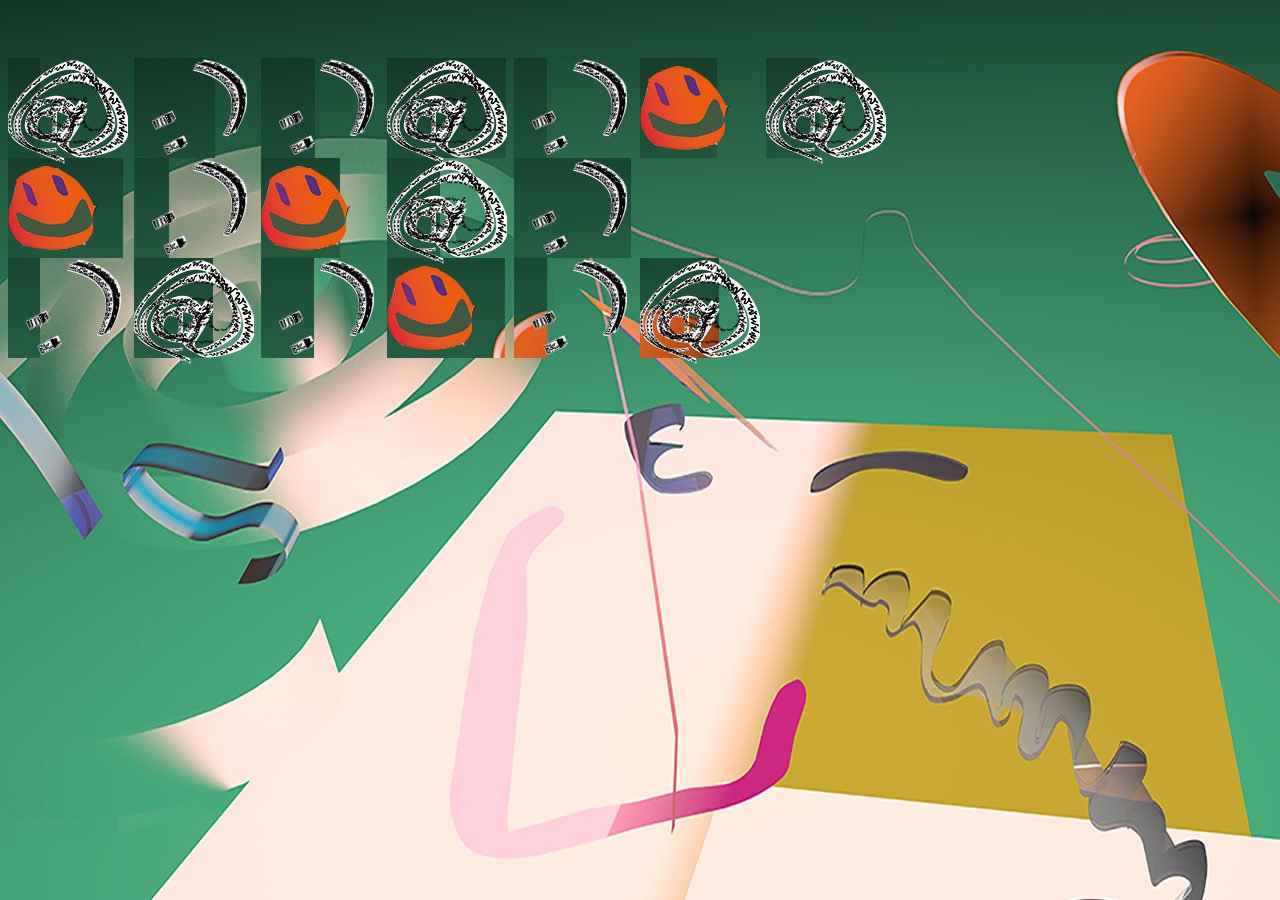
<file: Index.html>
<!doctype html>
<html>
<head>
    <link rel="stylesheet" type="text/css" href="style.css"/>
    
     <script src="//ajax.googleapis.com/ajax/libs/jquery/1.10.2/jquery.min.js"></script>
     <script>window.jQuery || document.write('<script src="scripts/jquery-1.10.2.min.js"><\/script>')</script>
    </head>
    <body>
<title>Letters</title>
        <style>
body {
    background: url("6.png");
}
</style>
    
				<div id="logo">
					<div id="line1" class="line">
						<div class="stalk"><span id="o1"><img src=letter.png></span></div>
						<div class="stalk"><span id="n1"><img src=smilley.png></span></div>
						
						<div class="stalk"><span id="p2"><img src=smilley.png></span></div>
						<div class="stalk"><span id="l2"><img src=letter.png></span></div>
						<div class="stalk"><span id="a2"><img src=smilley.png></span></div>
						<div class="stalk"><span id="t2"><img src=smilley2.png></span></div>
                        <div class="stalk"><span id="e2"><img src=letter.png></span></div>
					</div>   
					   
					<div id="line2" class="line">
						<div class="stalk"><span id="s3"><img src=smilley2.png></span></div>
						<div class="stalk"><span id="t3"><img src=smilley.png></span></div>
						<div class="stalk"><span id="i3"><img src=smilley2.png></span></div>
						<div class="stalk"><span id="l3"><img src=letter.png></span></div>
						<div class="stalk"><span id="l3b"><img src=smilley.png></span></div>
					</div>
						   
					<div id="line3" class="line">
						<div class="stalk"><span id="h4"><img src=smilley.png></span></div>
						<div class="stalk"><span id="u4"><img src=letter.png></span></div>
						<div class="stalk"><span id="n4"><img src=smilley.png></span></div>
						<div class="stalk"><span id="g4"><img src=smilley2.png></span></div>
						<div class="stalk"><span id="r4"><img src=smilley.png></span></div>
						<div class="stalk"><span id="y4"><img src=letter.png></span></div>
					</div>
				</div>


 <script src="jquery.parallax.js.download"></script>
<script type="text/javascript">
  $(document).ready(function() {

    // set up the interactive logo
    jQuery('.line .stalk')
    .each(function(){ 
      jQuery('span', this)
      .parallax(
        {mouseport: jQuery(this)},                    // Options
        {xparallax: '180px',  yparallax: '180px'}     // Layer
      )
      .click( function() {
        jQuery(this).remove();
      });
    });

    if($('#logo').length > 0) {
      $(window).scroll(function () {
        if ($(window).scrollTop() > innerHeight) {
          $('#topnav').css({'top':0, 'position': 'absolute'});
        } else {
          $('#topnav').css({'top':innerHeight, 'position': 'absolute'});
        }
      });
    }

  }); // EO doc ready

  $(window).resize(function() {

  });

  function OPSH_init() {

    // just on the carousel pages, force nav below the fold
    if($('#logo').length > 0) {
      $('#topnav').css({'top': innerHeight, 'position': 'absolute'});
    } else {
      $('#topnav').css({'top':0, 'position': 'fixed'});
    }


    // get one offset
    var height_offset = Math.floor((innerHeight / 2) - ($('.top-screen-featured-post h2').height() / 2) - 30);

    $('.top-screen-featured-post h2').each(function() {
      $(this).css('top', height_offset);
    });

    $('.top-screen-featured-post iframe').each(function() {
      $(this).css('height', innerHeight);
    });

    var logo;

    if ($('#logo').height() > 0) {
      logo_h = $('#logo').height();
    } else {
      logo_h = 200;
    };

    
    $('#logo').css('top', Math.floor((innerHeight / 2) - (logo_h / 2)));
    

    // $('.top-screen-featured-post h2').each(function() {
    //   $(this).css('top', ((innerHeight / 2) - ($(this).height() / 2) - 10));
    // });

    $(".top-screen-featured-post img").each(function(){
      var refH = $(this).height();
      var refW = $(this).width();
      var refRatio = refW/refH;
    

      // Get on screen image
      var screenImage = $(this).find("img");

      if(screenImage.attr("src") !== undefined) {
        // Create new offscreen image to test
        var theImage = new Image();
        theImage.src = screenImage.attr("src");

        // Get accurate measurements from that.
        var imgW = theImage.width;
        var imgH = theImage.height;

        if ( (imgW/imgH) < refRatio ) { 
          $(this).find("img").addClass("portrait").removeClass("landscape");
        } else {
          $(this).find("img").addClass("landscape").removeClass("portrait");
        }
        
        $(this).parent().css('height', innerHeight);
      }

      
      // make the background slide images stretch
      $('.br-links + a img').css('height', innerHeight);
    });
  }
  
</script>
         

    
    </body>
</html>
</file>
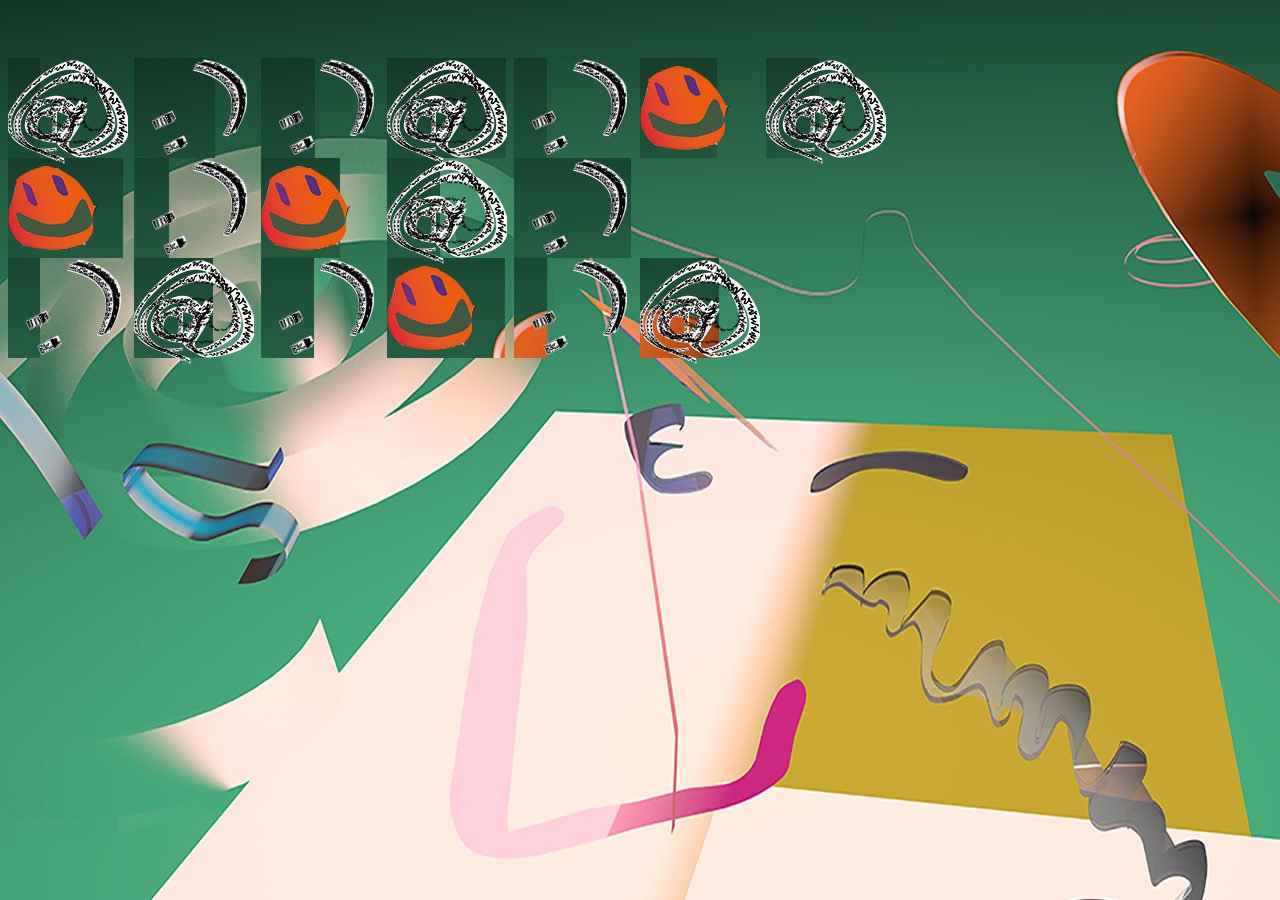
<file: index.html>
<!doctype html>
<html>
<head>
    <link rel="stylesheet" type="text/css" href="style.css"/>
    
     <script src="//ajax.googleapis.com/ajax/libs/jquery/1.10.2/jquery.min.js"></script>
     <script>window.jQuery || document.write('<script src="scripts/jquery-1.10.2.min.js"><\/script>')</script>
    </head>
    <body>
<title>Letters</title>
        <style>
body {
    background: url("6.png");
}
</style>
    
				<div id="logo">
					<div id="line1" class="line">
						<div class="stalk"><span id="o1"><img src=letter.png></span></div>
						<div class="stalk"><span id="n1"><img src=smilley.png></span></div>
						
						<div class="stalk"><span id="p2"><img src=smilley.png></span></div>
						<div class="stalk"><span id="l2"><img src=letter.png></span></div>
						<div class="stalk"><span id="a2"><img src=smilley.png></span></div>
						<div class="stalk"><span id="t2"><img src=smilley2.png></span></div>
                        <div class="stalk"><span id="e2"><img src=letter.png></span></div>
					</div>   
					   
					<div id="line2" class="line">
						<div class="stalk"><span id="s3"><img src=smilley2.png></span></div>
						<div class="stalk"><span id="t3"><img src=smilley.png></span></div>
						<div class="stalk"><span id="i3"><img src=smilley2.png></span></div>
						<div class="stalk"><span id="l3"><img src=letter.png></span></div>
						<div class="stalk"><span id="l3b"><img src=smilley.png></span></div>
					</div>
						   
					<div id="line3" class="line">
						<div class="stalk"><span id="h4"><img src=smilley.png></span></div>
						<div class="stalk"><span id="u4"><img src=letter.png></span></div>
						<div class="stalk"><span id="n4"><img src=smilley.png></span></div>
						<div class="stalk"><span id="g4"><img src=smilley2.png></span></div>
						<div class="stalk"><span id="r4"><img src=smilley.png></span></div>
						<div class="stalk"><span id="y4"><img src=letter.png></span></div>
					</div>
				</div>


 <script src="jquery.parallax.js.download"></script>
<script type="text/javascript">
  $(document).ready(function() {

    // set up the interactive logo
    jQuery('.line .stalk')
    .each(function(){ 
      jQuery('span', this)
      .parallax(
        {mouseport: jQuery(this)},                    // Options
        {xparallax: '180px',  yparallax: '180px'}     // Layer
      )
      .click( function() {
        jQuery(this).remove();
      });
    });

    if($('#logo').length > 0) {
      $(window).scroll(function () {
        if ($(window).scrollTop() > innerHeight) {
          $('#topnav').css({'top':0, 'position': 'absolute'});
        } else {
          $('#topnav').css({'top':innerHeight, 'position': 'absolute'});
        }
      });
    }

  }); // EO doc ready

  $(window).resize(function() {

  });

  function OPSH_init() {

    // just on the carousel pages, force nav below the fold
    if($('#logo').length > 0) {
      $('#topnav').css({'top': innerHeight, 'position': 'absolute'});
    } else {
      $('#topnav').css({'top':0, 'position': 'fixed'});
    }


    // get one offset
    var height_offset = Math.floor((innerHeight / 2) - ($('.top-screen-featured-post h2').height() / 2) - 30);

    $('.top-screen-featured-post h2').each(function() {
      $(this).css('top', height_offset);
    });

    $('.top-screen-featured-post iframe').each(function() {
      $(this).css('height', innerHeight);
    });

    var logo;

    if ($('#logo').height() > 0) {
      logo_h = $('#logo').height();
    } else {
      logo_h = 200;
    };

    
    $('#logo').css('top', Math.floor((innerHeight / 2) - (logo_h / 2)));
    

    // $('.top-screen-featured-post h2').each(function() {
    //   $(this).css('top', ((innerHeight / 2) - ($(this).height() / 2) - 10));
    // });

    $(".top-screen-featured-post img").each(function(){
      var refH = $(this).height();
      var refW = $(this).width();
      var refRatio = refW/refH;
    

      // Get on screen image
      var screenImage = $(this).find("img");

      if(screenImage.attr("src") !== undefined) {
        // Create new offscreen image to test
        var theImage = new Image();
        theImage.src = screenImage.attr("src");

        // Get accurate measurements from that.
        var imgW = theImage.width;
        var imgH = theImage.height;

        if ( (imgW/imgH) < refRatio ) { 
          $(this).find("img").addClass("portrait").removeClass("landscape");
        } else {
          $(this).find("img").addClass("landscape").removeClass("portrait");
        }
        
        $(this).parent().css('height', innerHeight);
      }

      
      // make the background slide images stretch
      $('.br-links + a img').css('height', innerHeight);
    });
  }
  
</script>
         

    
    </body>
</html>
</file>
<file: style.css>
!important;visibility:hidden !important}

.parallax-viewport{position:relative;overflow:hidden}
.parallax-layer{position:absolute}
#wrapper{width:60em}.stalk{float:left;position:relative;height:100%;width:14%;margin:6px 0}.line{display:block;height:100px;width:100%;float:left}.line div{float:center}.line div img{position:absolute;z-index:101}.stalk span{background:url(dot.png);height:63px;position:absolute}
#o1{width:32px;background-position:0 10}
#n1{width:81px;background-position:-50px 0}
#p2{width:54px;background-position:-112px 0}
#l2{width:119px;background-position:-166px 0}
#a2{width:33px;background-position:-285px 0}
#t2{width:77px;background-position:-319px 0}
#e2{width:15px;background-position:96px 0}
#s3{width:115px;background-position:-450px 110px}
#t3{width:35px;background-position:-564px 0}
#i3{width:79px;background-position:-598px 0}
#l3{width:53px;background-position:-677px 0}
#l3b{width:117px;background-position:-730px 0}
#h4{width:32px;background-position:-847px 0}
#u4{width:79px;background-position:-879px 0}
#n4{width:53px;background-position:-958px 0}
#g4{width:118px;background-position:-1011px 0}
#r4{width:33px;background-position:-1129px 0}
#y4{width:79px;background-position:-1161px 0}
#xo1{width:64px;background-position:0 0}
#xn1{width:162px;background-position:-64px 0
}#xp2{width:108px;background-position:-226px 0}
#xl2{width:238px;background-position:-333px 0}
#xa2{width:66px;background-position:-570px 0}
#xt2{width:154px;background-position:-636px 0}
#xe2{width:106px;background-position:-793px 0}
#xs3{width:230px;background-position:-899px 0}
#xt3{width:65px;background-position:-1131px 0}
#xi3{width:158px;background-position:-1195px 0}
#xl3{width:106px;background-position:-1354px 0}
#xl3b{width:234px;background-position:-1459px 0}
#xh4{width:64px;background-position:-1692px 0}
#xu4{width:158px;background-position:-1758px 0}

!important;visibility:hidden !important}.parallax-viewport{position:relative;overflow:hidden}.parallax-layer{position:absolute}#wrapper{width:60em}.stalk{float:left;position:relative;height:100%;width:10%;margin:50px 0}.line{display:block;height:100px;width:100%;float:left}.line div{float:left}.line div img{position:absolute;z-index:101}.stalk span{background:url(6.png);height:100px;position:absolute}#o1{width:32px;background-position:0 0}#n1{width:81px;background-position:-32px 0}#p2{width:54px;background-position:-112px 0}#l2{width:119px;background-position:-166px 0}#a2{width:33px;background-position:-285px 0}#t2{width:77px;background-position:-319px 0}#e2{width:53px;background-position:-396px 0}#s3{width:115px;background-position:-450px 0}#t3{width:35px;background-position:-564px 0}#i3{width:79px;background-position:-598px 0}#l3{width:53px;background-position:-677px 0}#l3b{width:117px;background-position:-730px 0}#h4{width:32px;background-position:-847px 0}#u4{width:79px;background-position:-879px 0}#n4{width:53px;background-position:-958px 0}#g4{width:118px;background-position:-1011px 0}#r4{width:33px;background-position:-1129px 0}#y4{width:79px;background-position:-1161px 0}#xo1{width:64px;background-position:0 0}#xn1{width:162px;background-position:-64px 0}#xp2{width:108px;background-position:-226px 0}#xl2{width:238px;background-position:-333px 0}#xa2{width:66px;background-position:-570px 0}#xt2{width:154px;background-position:-636px 0}#xe2{width:106px;background-position:-793px 0}#xs3{width:230px;background-position:-899px 0}#xt3{width:65px;background-position:-1131px 0}#xi3{width:158px;background-position:-1195px 0}#xl3{width:106px;background-position:-1354px 0}#xl3b{width:234px;background-position:-1459px 0}#xh4{width:64px;background-position:-1692px 0}#xu4{width:158px;background-position:-1758px 0}#xn4{width:106px;background-position:-1916px 0}#xg4{width:236px;background-position:-2021px 0}#xr4{width:66px;background-position:-2258px 0}#xy4{width:158px;background-position:-2321px 0}.listing-title{font-weight:700;text-align:center;font-size:17px;line-height:26px;margin-top:30px;font-family:'cccopshregular';letter-spacing:0;padding:10px 0}.listing-post-foot{font-size:12px;line-height:22px;font-weight:100;text-align:center;font-family:"Futura",Helvetica,sans-serif}.listing-post-foot a{color:#560;letter-spacing:2px}.listing-post-foot hr{width:25%}a{text-decoration:none}.listing-post-foot .meta{font-size:9px;text-transform:uppercase}.category,.tag{text-transform:uppercase;
#xn4{width:106px;background-position:-1916px 0}#xg4{width:236px;background-position:-2021px 0}
    #xr4{width:66px;background-position:-2258px 0}#xy4{width:158px;background-position:-2321px 0}.listing-title{font-weight:700;text-align:center;font-size:17px;line-height:26px;margin-top:30px;font-family:'cccopshregular';letter-spacing:0;padding:10px 0}.listing-post-foot{font-size:12px;line-height:22px;font-weight:100;text-align:center;font-family:"Futura",Helvetica,sans-serif}.listing-post-foot a{color:#000;letter-spacing:2px}.listing-post-foot hr{width:25%}a{text-decoration:none}.listing-post-foot .meta{font-size:9px;text-transform:uppercase}.category,.tag{text-transform:uppercase;
</file>
